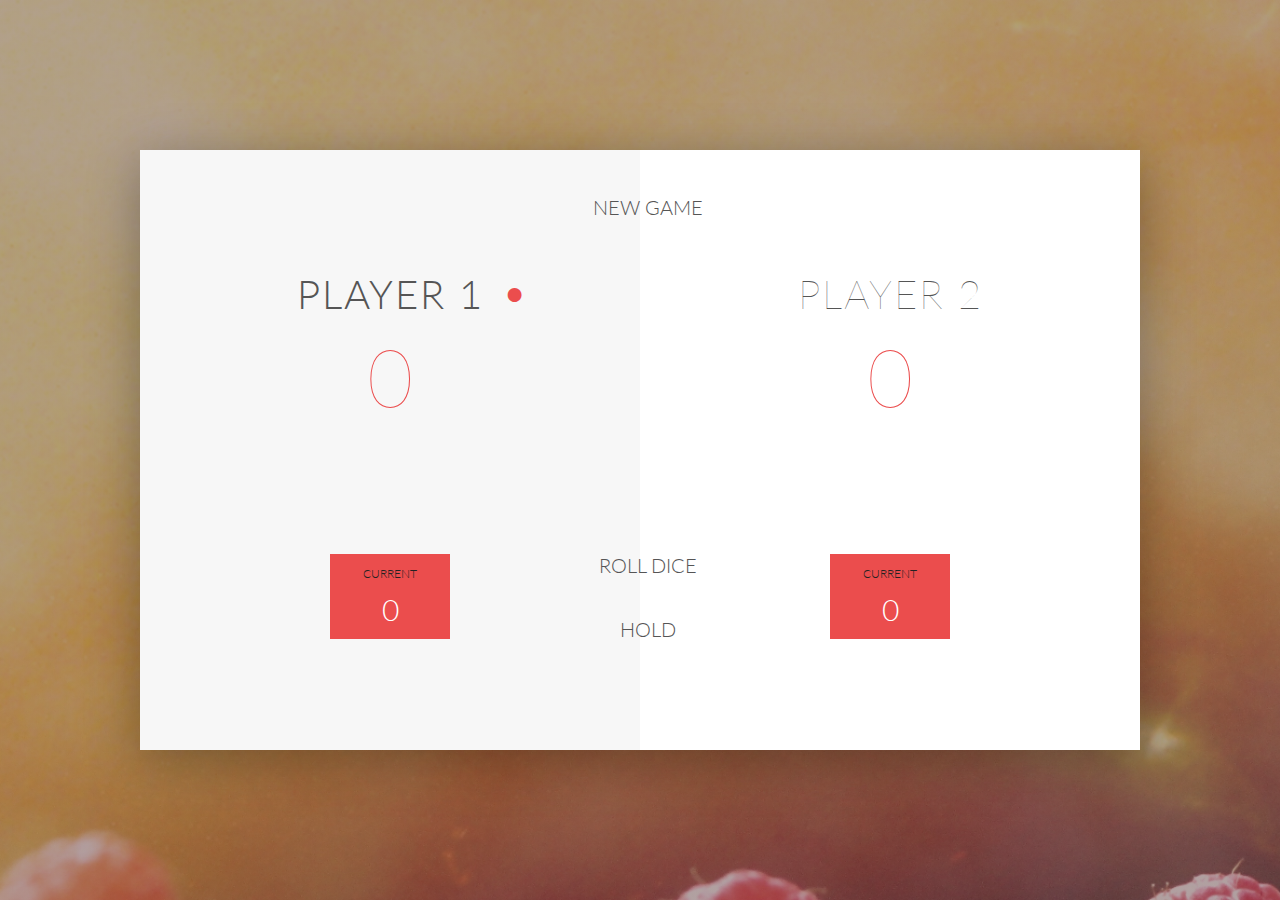
<file: index.html>
<!DOCTYPE html>
<html lang="en">
    <head>
        <meta charset="UTF-8">
        <link href="https://fonts.googleapis.com/css?family=Lato:100,300,600" rel="stylesheet" type="text/css">
        <link href="http://code.ionicframework.com/ionicons/2.0.1/css/ionicons.min.css" rel="stylesheet" type="text/css">
        <link type="text/css" rel="stylesheet" href="style.css">
        
        <title># Pig Game</title>
    </head>

    <body>
        <div class="wrapper clearfix">
            <div class="player-0-panel active">
                <div class="player-name" id="name-0">Player 1</div>
                <div class="player-score" id="score-0">0</div>
                <div class="player-current-box">
                    <div class="player-current-label">Current</div>
                    <div class="player-current-score" id="current-0">11</div>
                </div>
            </div>
            
            <div class="player-1-panel">
                <div class="player-name" id="name-1">Player 2</div>
                <div class="player-score" id="score-1">0</div>
                <div class="player-current-box">
                    <div class="player-current-label">Current</div>
                    <div class="player-current-score" id="current-1">0</div>
                </div>
            </div>
            
            <button class="btn-new"><i class="ion-ios-plus-outline"></i>New game</button>
            <button class="btn-roll"><i class="ion-ios-loop"></i>Roll dice</button>
            <button class="btn-hold"><i class="ion-ios-download-outline"></i>Hold</button>
            
            <img src="/public/dice-5.png" alt="Dice" class="dice">
        </div>
        
        <script src="app.js"></script>
    </body>
</html>
</file>
<file: style.css>
/**********************************************
*** GENERAL
**********************************************/

* {
    margin: 0;
    padding: 0;
    box-sizing: border-box;
    
}

.clearfix::after {
    content: "";
    display: table;
    clear: both;
}

body {
    background-image: linear-gradient(rgba(62, 20, 20, 0.4), rgba(62, 20, 20, 0.4)), url(public/back.jpg);
    background-size: cover;
    background-position: center;
    font-family: Lato;
    font-weight: 300;
    position: relative;
    height: 100vh;
    color: #555;
}

.wrapper {
    width: 1000px;
    position: absolute;
    top: 50%;
    left: 50%;
    transform: translate(-50%, -50%);
    background-color: #fff;
    box-shadow: 0px 10px 50px rgba(0, 0, 0, 0.3);
    overflow: hidden;
}

.player-0-panel,
.player-1-panel {
    width: 50%;
    float: left;
    height: 600px;
    padding: 100px;
}



/**********************************************
*** PLAYERS
**********************************************/

.player-name {
    font-size: 40px;
    text-align: center;
    text-transform: uppercase;
    letter-spacing: 2px;
    font-weight: 100;
    margin-top: 20px;
    margin-bottom: 10px;
    position: relative;
}

.player-score {
    text-align: center;
    font-size: 80px;
    font-weight: 100;
    color: #EB4D4D;
    margin-bottom: 130px;
}

.active { background-color: #f7f7f7; }
.active .player-name { font-weight: 300; }

.active .player-name::after {
    content: "\2022";
    font-size: 47px;
    position: absolute;
    color: #EB4D4D;
    top: -7px;
    right: 10px;
    
}

.player-current-box {
    background-color: #EB4D4D;
    color: #fff;
    width: 40%;
    margin: 0 auto;
    padding: 12px;
    text-align: center;
}

.player-current-label {
    text-transform: uppercase;
    margin-bottom: 10px;
    font-size: 12px;
    color: #222;
}

.player-current-score {
    font-size: 30px;
}

button {
    position: absolute;
    width: 200px;
    left: 50%;
    transform: translateX(-50%);
    color: #555;
    background: none;
    border: none;
    font-family: Lato;
    font-size: 20px;
    text-transform: uppercase;
    cursor: pointer;
    font-weight: 300;
    transition: background-color 0.3s, color 0.3s;
}

button:hover { font-weight: 600; }
button:hover i { margin-right: 20px; }

button:focus {
    outline: none;
}

i {
    color: #EB4D4D;
    display: inline-block;
    margin-right: 15px;
    font-size: 32px;
    line-height: 1;
    vertical-align: text-top;
    margin-top: -4px;
    transition: margin 0.3s;
}

.btn-new { top: 45px;}
.btn-roll { top: 403px;}
.btn-hold { top: 467px;}

.dice {
    position: absolute;
    left: 50%;
    top: 178px;
    transform: translateX(-50%);
    height: 100px;
    box-shadow: 0px 10px 60px rgba(0, 0, 0, 0.10);
}

.winner { background-color: #f7f7f7; }
.winner .player-name { font-weight: 300; color: #EB4D4D; }
</file>
